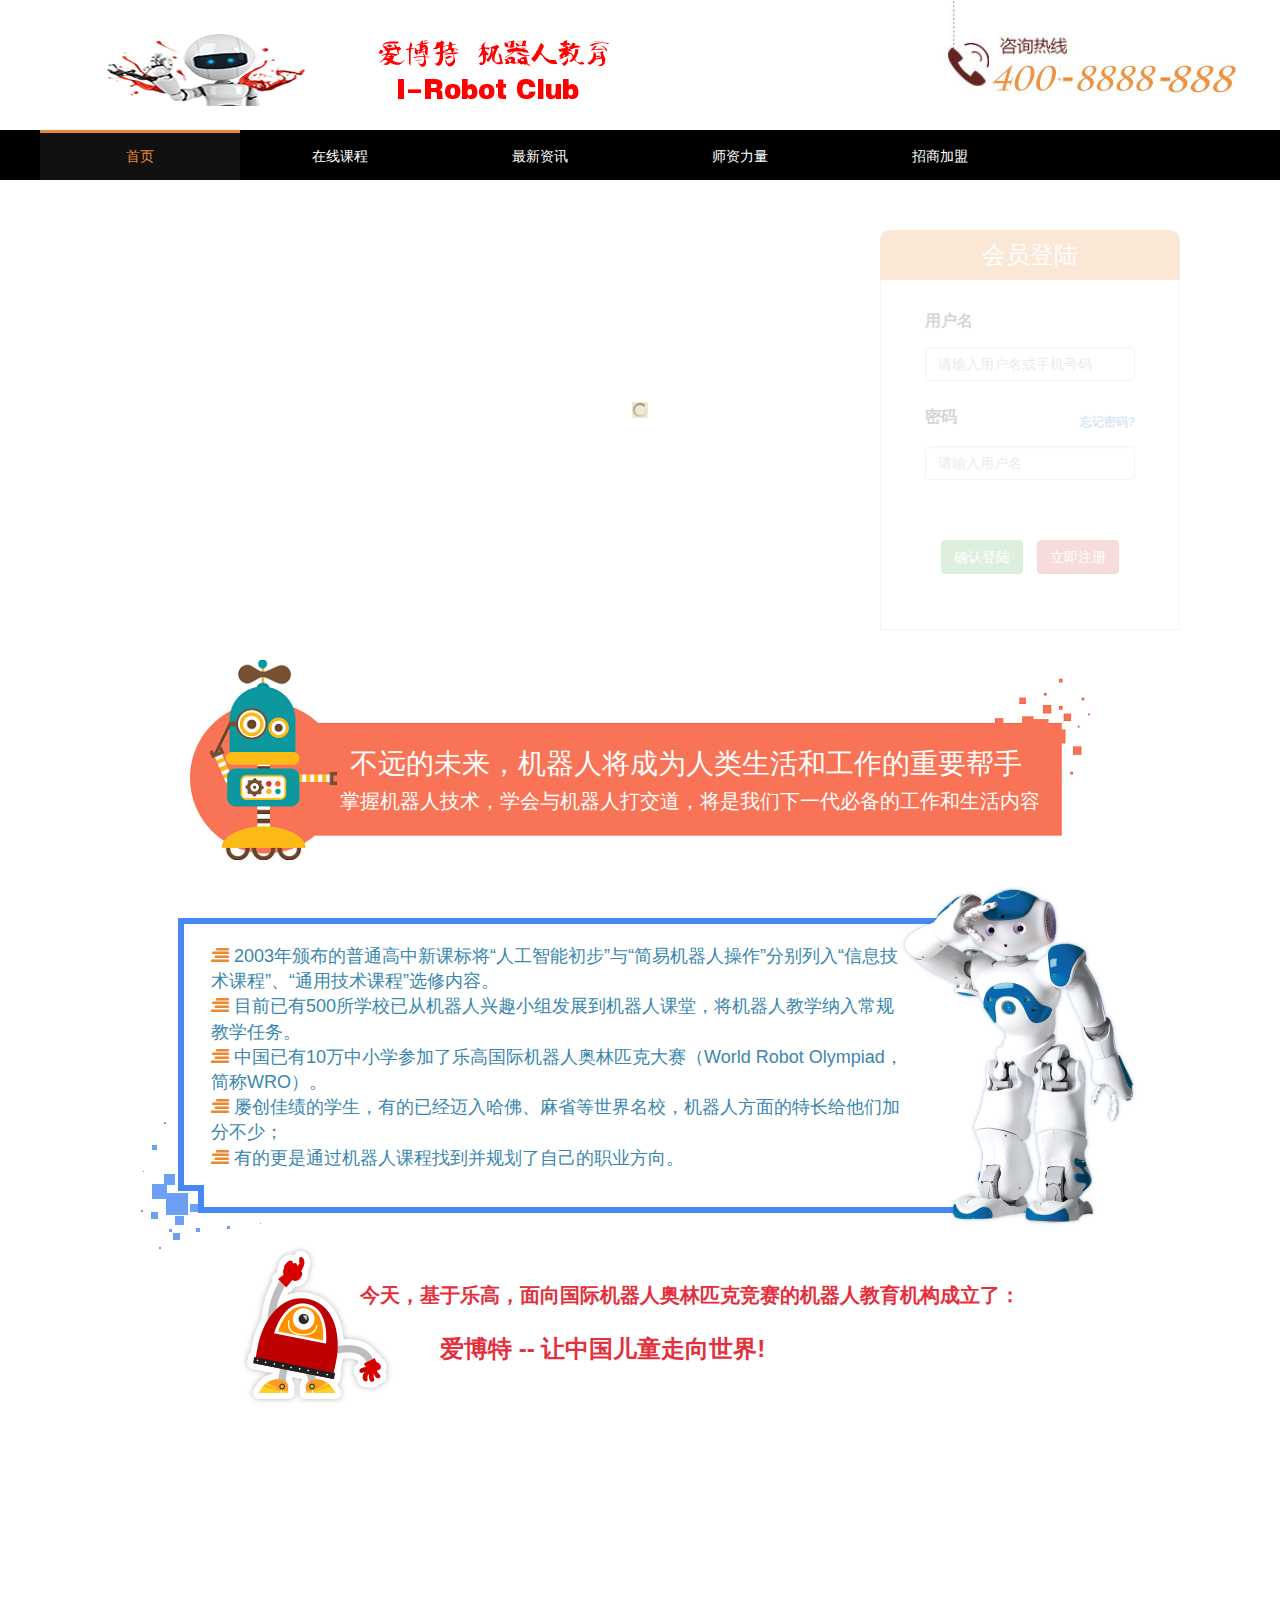
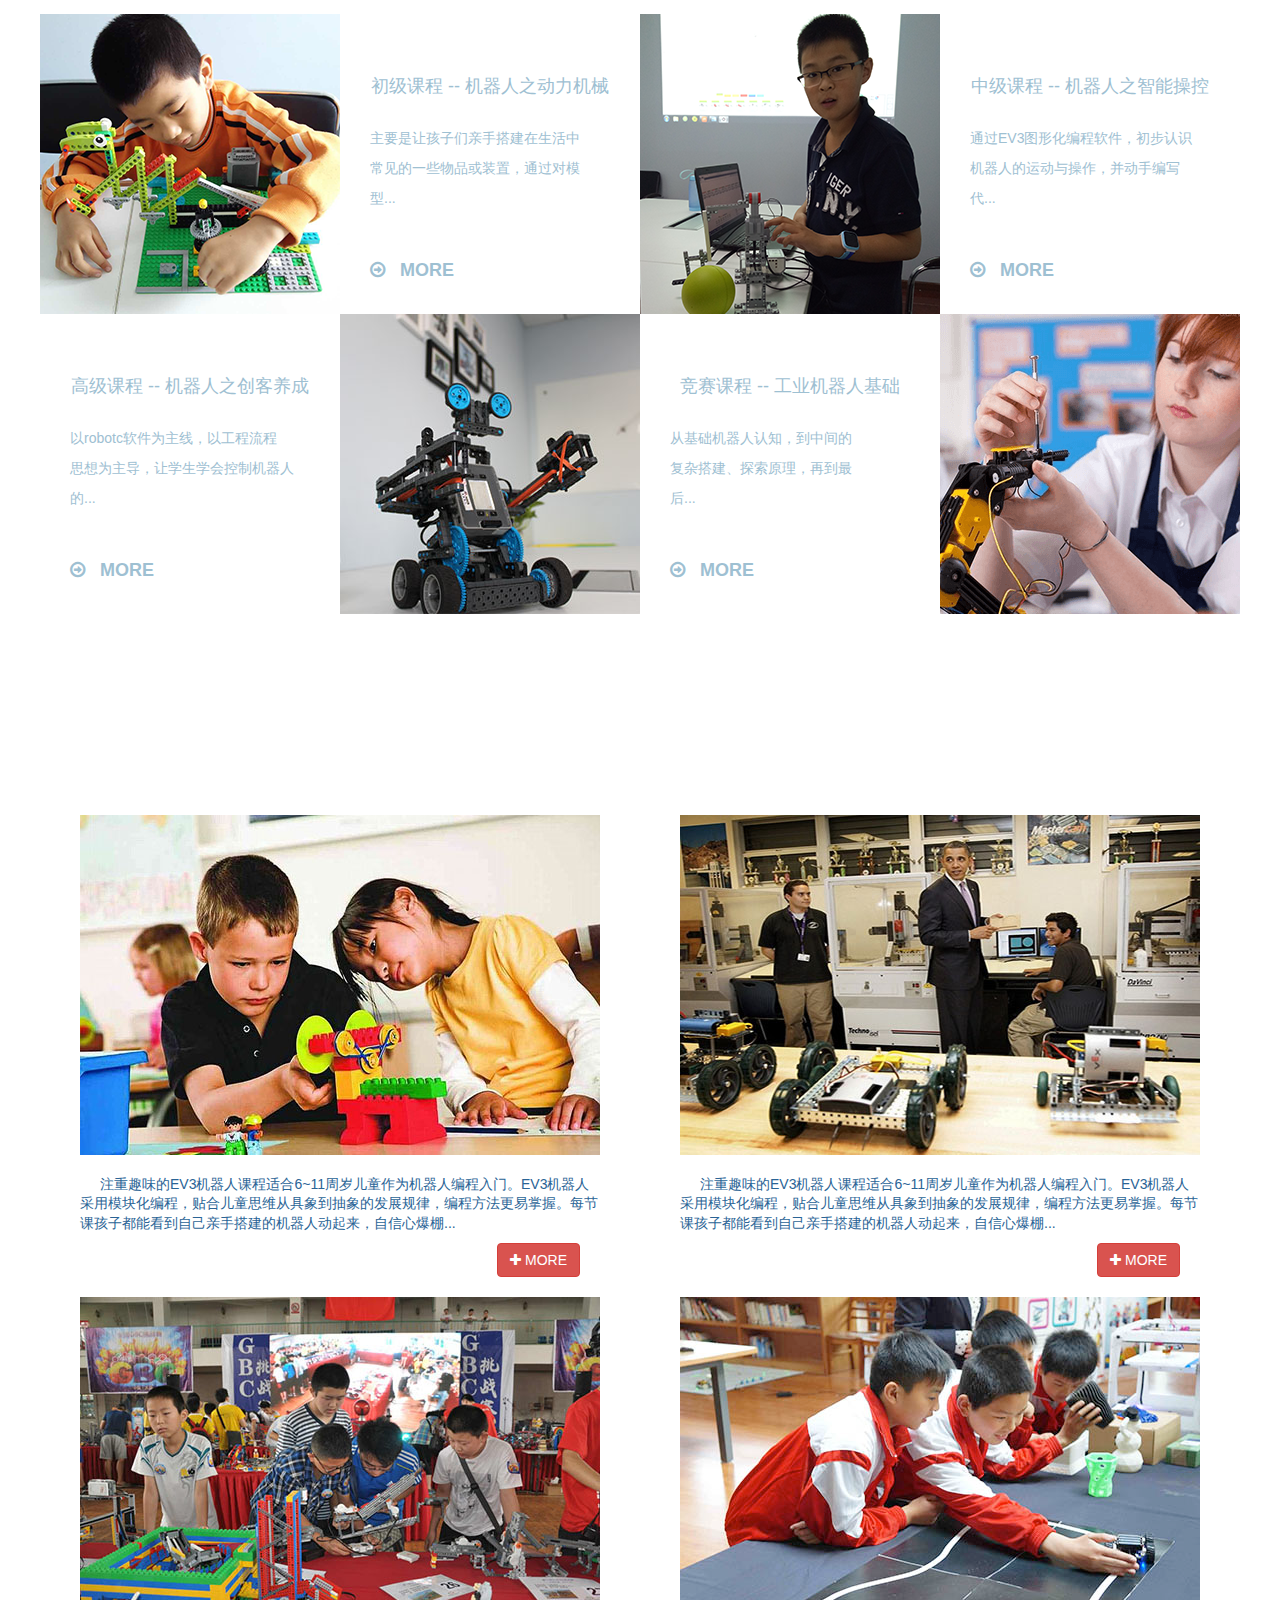
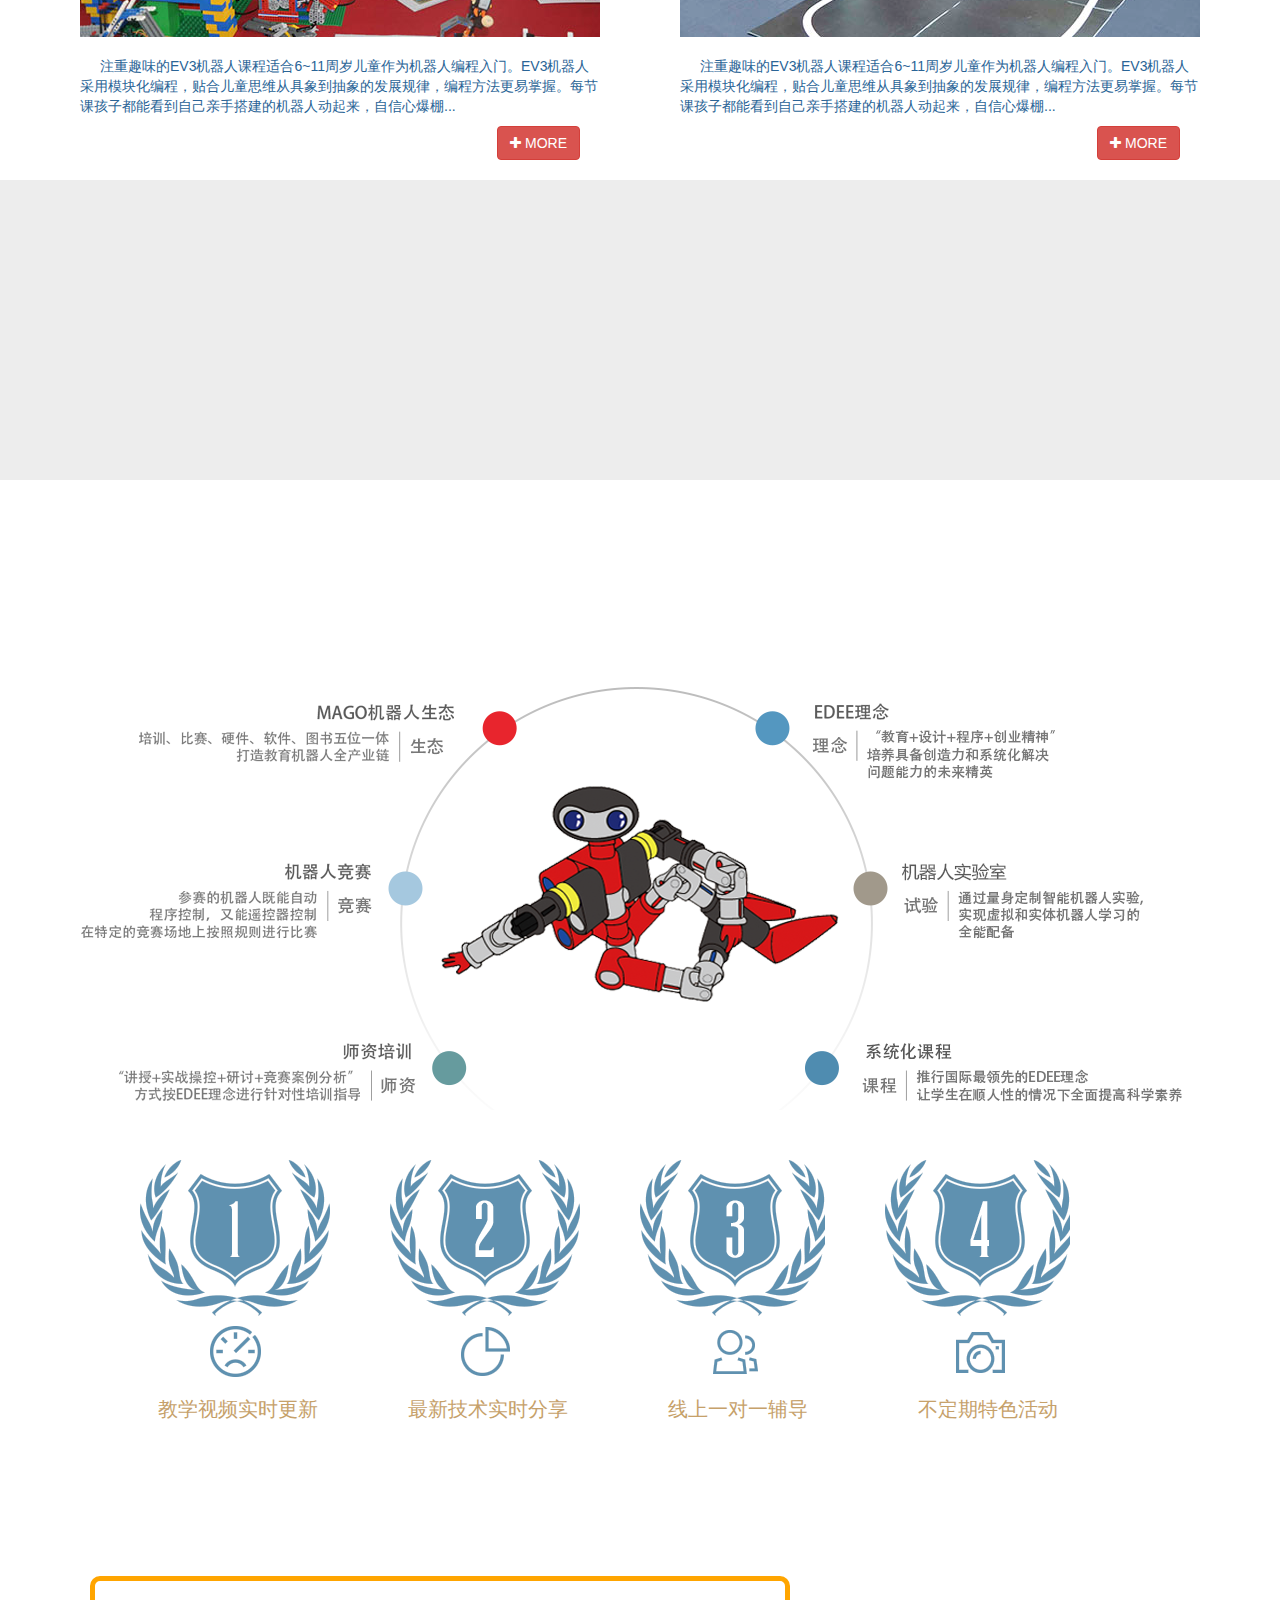
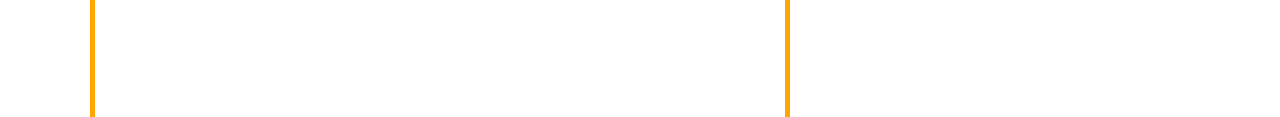
<file: robotv1.0/index.html>
<!DOCTYPE html>
<html lang="en">
<head>
    <meta charset="UTF-8">
    <meta http-equiv="X-UA-Compatible" content="IE=edge">
    <meta name="viewport" content="width=device-width, initial-scale=1.0, maximum-scale=1.0, user-scalable=0">
    <title>爱博特机器人教育</title>
    <link rel="stylesheet" href="css/plugs/bootstrap.min.css">
    <link rel="stylesheet" href="css/font-awesome.min.css">
    <link rel="stylesheet" href="css/plugs/animate.css">
    <link rel="stylesheet" href="css/plugs/nivo-slider.css">
    <link rel="stylesheet" href="css/common.css">
    <link rel="stylesheet" href="css/index.css">
    <script type="text/javascript" src="http://api.map.baidu.com/api?v=2.0&ak=kyodzeRsLWSyaO51lGHTeyNXyUE2UmrE"></script>
</head>
<body>
    <div class="header">
        <a href="#">
            <img src="images/logo.png" alt="logo">
            <img src="images/logo-font.png" alt="logo-font">
        </a>
        <img class="rt" src="images/phone-logo.jpg">
    </div>
    <div class="nav">
        <ul class="nav-ul">
            <li><a href="#" class="actived">首页</a></li>
            <li onmouseenter="navContentShow(this)" onmouseleave="navContentHide(this)">
                <a href="./pages/class.html" data-nav="1">在线课程</a>
                <div class="nav-show-content" style="left:-200px;">
                  <div class="nav-show-left">
                    <h3>在线课程</h3>
                    <ul class="nav-show-nav">
                        <li><a href="./pages/class.html">初级课程</a></li>
                        <li><a href="./pages/class.html">中级课程</a></li>
                        <li><a href="./pages/class.html">高级课程</a></li>
                        <li><a href="./pages/class.html">竞赛课程</a></li>
                        <li><a href="./pages/class.html">免费课程</a></li>
                    </ul>
                  </div>
                  <div class="nav-show-right">
                    <img src="images/nav-show-right-p1.jpg">
                  </div>
                </div>
            </li>
            <li onmouseenter="navContentShow(this)" onmouseleave="navContentHide(this)">
                <a href="#" data-nav="2" >最新资讯</a>
                <div class="nav-show-content" style="left:-400px;">
                  <div class="nav-show-left">
                      <h3>最新资讯</h3>
                      <ul class="nav-show-nav">
                          <li><a href="#">新闻资讯</a></li>
                          <li><a href="#">竞赛相关</a></li>
                          <li><a href="#">爱博特社区</a></li>
                      </ul>
                  </div>
                  <div class="nav-show-right">
                      <img src="images/nav-show-right-p2.jpg">
                  </div>
                </div>
            </li>
            <li onmouseenter="navContentShow(this)" onmouseleave="navContentHide(this)">
                <a href="#" data-nav="3" >师资力量</a>
                <div class="nav-show-content" style="left:-600px;">
                  <div class="nav-show-left">
                      <h3>师资力量</h3>
                      <ul class="nav-show-nav">
                          <li><a href="#">教师资历</a></li>
                          <li><a href="#">在线培训</a></li>
                          <li><a href="#">名师教学</a></li>
                      </ul>
                  </div>
                  <div class="nav-show-right">
                      <img src="images/nav-show-right-p3.jpg">
                  </div>
                </div>
            </li>
            <li onmouseenter="navContentShow(this)" onmouseleave="navContentHide(this)">
                <a href="#" data-nav="4">招商加盟</a>
                <div class="nav-show-content" style="left:-800px;">
                  <div class="nav-show-left">
                      <h3>招商加盟</h3>
                      <ul class="nav-show-nav">
                          <li><a href="#">加盟动态</a></li>
                          <li><a href="#">加盟问答</a></li>
                          <li><a href="#">加入我们</a></li>
                          <li><a href="#">学校合作</a></li>
                          <li><a href="#">服务支持</a></li>
                      </ul>
                  </div>
                  <div class="nav-show-right">
                      <img src="images/nav-show-right-p4.png">
                  </div>
                </div>
            </li>
        </ul>
    </div>
    <div class="banner">
      <div id="slider" class="nivoSlider">
        <a href="#"><img src="images/banner/banner-1-1.jpg" alt="" title="I-Robot 青少年机器人教育领航者"/></a>
        <a href="#"><img src="images/banner/banner-1-2.jpg" alt="" title="Hello World 秋季产品战略发布会"/></a>
        <a href="#"><img src="images/banner/banner-1-3.jpg" alt="" title="第十五届全国机器人大赛"/></a>
        <a href="#"><img src="images/banner/banner-1-4.jpg" alt="" title="新一代之智能恐龙震撼上市"/></a>
        <a href="#"><img src="images/banner/banner-1-5.jpg" alt="" title="人生第一课学习机器人给你最强大脑"/></a>
      </div>
      <div class="lend-container">
        <div class="lend-container-title">会员登陆</div>
        <div class="lend-container-body">
          <form action="form">
            <div class="form-group">
              <label for="user-name">用户名</label>
              <input type="email" class="form-control" id="user-name" placeholder="请输入用户名或手机号码">
            </div>
            <div class="form-group">
              <label for="user-pwd">密码<a href="#" class="pull-right font12">忘记密码?</a></label>
              <input type="password" class="form-control" id="user-pwd" placeholder="请输入用户名">
            </div>
            <div class="btn-center">
              <button class="btn btn-success mr10" id="sumbmitLend">确认登陆</button>
              <a class="btn btn-danger" href="#">立即注册</a>
            </div>
          </form>
        </div>
      </div>
    </div>
    <div class="content-container">
      <div class="container-part1">
        <div class="part1-top">
          <h3 class="wow rollIn">不远的未来，机器人将成为人类生活和工作的重要帮手</h3>
          <h4 class="wow rollIn">掌握机器人技术，学会与机器人打交道，将是我们下一代必备的工作和生活内容</h4>
        </div>
        <div class="part1-box before">
          <div class="part1-box-pcontent">
            <p class="part1-box-p1 wow pulse" data-wow-delay="0.2s">
              <i class="fa fa-align-right"></i>
              2003年颁布的普通高中新课标将“人工智能初步”与“简易机器人操作”分别列入“信息技术课程”、“通用技术课程”选修内容。
            </p>
            <p class="wow pulse" data-wow-delay="0.7s">
              <i class="fa fa-align-right"></i>
              目前已有500所学校已从机器人兴趣小组发展到机器人课堂，将机器人教学纳入常规教学任务。
            </p>
            <p class="wow pulse" data-wow-delay="1.2s">
              <i class="fa fa-align-right"></i>
              中国已有10万中小学参加了乐高国际机器人奥林匹克大赛（World Robot Olympiad，简称WRO）。
            </p>
            <p class="wow pulse" data-wow-delay="1.7s">
              <i class="fa fa-align-right"></i>
              屡创佳绩的学生，有的已经迈入哈佛、麻省等世界名校，机器人方面的特长给他们加分不少；
            </p>
            <p class="wow pulse" data-wow-delay="2.2s">
              <i class="fa fa-align-right"></i>
              有的更是通过机器人课程找到并规划了自己的职业方向。
            </p>
          </div>
        </div>
        <div class="part1-bottom">
          <h4 class="wow bounceInRight">今天，基于乐高，面向国际机器人奥林匹克竞赛的机器人教育机构成立了：</h4>
          <h3 class="wow bounceInLeft">爱博特 -- 让中国儿童走向世界!</h3>
        </div>
      </div>
      <div class="container-part2">
        <div class="part_title wow flipInX">
          <h3><span>I - Robot</span><span>特色课程体系</span></h3>
          <h4>因材施教，针对不同儿童定制的专属课程</h4>
          <h5>Scientific Course System,Teach students in accordance with their aptitude, tailored courses for different children</h5>
        </div>
        <div class="part2_container">
          <div class="item-img">
            <img src="images/course/index-cj.png" alt="">
            <div class="item-cover">
              <div><a href="#">初级课程</a></div>
              <p class="line"><b></b></p>
              <p class="center-line">
                <a href="#">初级课程 -- 机器人之动力机械</a>
              </p>
              <p class="line"><b></b></p>
            </div>
          </div>
          <div class="msg-content">
            <a href="#">初级课程 -- 机器人之动力机械</a>
            <div>
              <p>主要是让孩子们亲手搭建在生活中</p>
              <p>常见的一些物品或装置，通过对模</p>
              <p>型...</p>
            </div>
            <label>
              <a href="#"><i class="fa fa-arrow-circle-o-right"></i>MORE</a>
            </label>
          </div>
          <div class="item-img">
            <img src="images/course/index-zj.png" alt="">
            <div class="item-cover">
              <div><a href="#">中级课程</a></div>
              <p class="line"><b></b></p>
              <p class="center-line">
                <a href="#">中级课程 -- 机器人之智能控制</a>
              </p>
              <p class="line"><b></b></p>
            </div>
          </div>
          <div class="msg-content">
            <a href="#">中级课程 -- 机器人之智能操控</a>
            <div>
              <p>通过EV3图形化编程软件，初步认识</p>
              <p>机器人的运动与操作，并动手编写</p>
              <p>代...</p>
            </div>
            <label>
              <a href="#"><i class="fa fa-arrow-circle-o-right"></i>MORE</a>
            </label>
          </div>
          <div class="msg-content">
            <a href="#">高级课程 -- 机器人之创客养成</a>
            <div>
              <p>以robotc软件为主线，以工程流程</p>
              <p>思想为主导，让学生学会控制机器人</p>
              <p>的...</p>
            </div>
            <label>
              <a href="#"><i class="fa fa-arrow-circle-o-right"></i>MORE</a>
            </label>
          </div>
          <div class="item-img">
            <img src="images/course/index-gj.png" alt="">
            <div class="item-cover">
              <div><a href="#">高级课程</a></div>
              <p class="line"><b></b></p>
              <p class="center-line">
                <a href="#">高级课程 -- 机器人之创客养成</a>
              </p>
              <p class="line"><b></b></p>
            </div>
          </div>
          <div class="msg-content">
            <a href="#">竞赛课程 -- 工业机器人基础</a>
            <div>
              <p>从基础机器人认知，到中间的</p>
              <p>复杂搭建、探索原理，再到最</p>
              <p>后...</p>
            </div>
            <label>
              <a href="#"><i class="fa fa-arrow-circle-o-right"></i>MORE</a>
            </label>
          </div>
          <div class="item-img">
            <img src="images/course/index-js.png" alt="">
            <div class="item-cover">
              <div><a href="#">竞赛课程</a></div>
              <p class="line"><b></b></p>
              <p class="center-line">
                <a href="#">竞赛课程 -- 机器人之工业机器人基础</a>
              </p>
              <p class="line"><b></b></p>
            </div>
          </div>
        </div>
      </div>
      <div class="container-part3">
        <div class="part_title wow flipInX">
          <h3><span>I - Robot</span><span>新闻资讯</span></h3>
          <h4>爱博特新闻资讯，了解最新机器人教育动态</h4>
          <h5>Robot Eduaction Latest News,Learn about the latest trends in Robotics Education</h5>
        </div>
        <div class="part3_container">
          <div class="news-content">
            <div class="part3_img_content mb20">
              <img src="images/news/news1.jpg" alt="">
            </div>
            <div class="part3_mgs_content">
              <div>
                注重趣味的EV3机器人课程适合6~11周岁儿童作为机器人编程入门。EV3机器人采用模块化编程，贴合儿童思维从具象到抽象的发展规律，编程方法更易掌握。每节课孩子都能看到自己亲手搭建的机器人动起来，自信心爆棚...
              </div>
              <a href="#" class="btn btn-danger pull-right mt10 mr20"><i class="fa fa-plus"></i> MORE</a>
            </div>
          </div>
          <div class="news-content">
            <div class="part3_img_content mb20">
              <img src="images/news/news2.jpg" alt="">
            </div>
            <div class="part3_mgs_content">
              <div>
                注重趣味的EV3机器人课程适合6~11周岁儿童作为机器人编程入门。EV3机器人采用模块化编程，贴合儿童思维从具象到抽象的发展规律，编程方法更易掌握。每节课孩子都能看到自己亲手搭建的机器人动起来，自信心爆棚...
              </div>
              <a href="#" class="btn btn-danger pull-right mt10 mr20"><i class="fa fa-plus"></i> MORE</a>
            </div>
          </div>
          <div class="news-content">
            <div class="part3_img_content mb20">
              <img src="images/news/news3.jpg" alt="">
            </div>
            <div class="part3_mgs_content">
              <div>
                注重趣味的EV3机器人课程适合6~11周岁儿童作为机器人编程入门。EV3机器人采用模块化编程，贴合儿童思维从具象到抽象的发展规律，编程方法更易掌握。每节课孩子都能看到自己亲手搭建的机器人动起来，自信心爆棚...
              </div>
              <a href="#" class="btn btn-danger pull-right mt10 mr20"><i class="fa fa-plus"></i> MORE</a>
            </div>
          </div>
          <div class="news-content">
            <div class="part3_img_content mb20">
              <img src="images/news/news4.jpg" alt="">
            </div>
            <div class="part3_mgs_content">
              <div>
                注重趣味的EV3机器人课程适合6~11周岁儿童作为机器人编程入门。EV3机器人采用模块化编程，贴合儿童思维从具象到抽象的发展规律，编程方法更易掌握。每节课孩子都能看到自己亲手搭建的机器人动起来，自信心爆棚...
              </div>
              <a href="#" class="btn btn-danger pull-right mt10 mr20"><i class="fa fa-plus"></i> MORE</a>
            </div>
          </div>
        </div>
        <div class="part3_news">
          <div class="news_part_content">
            <div class="news_part wow bounceInDown">
              <h3><span>动态新闻</span><a href="#" class="link">更多新闻 >></a></h3>
              <div>
                <p><a href="#"><span>2017-2-22</span><b></b>乐高机器人--坚强你的意志</a></p>
                <p><a href="#"><span>2017-2-22</span><b></b>爱博特陪伴您的孩子健康成长</a></p>
                <p><a href="#"><span>2017-2-22</span><b></b>乐高机器人--坚强你的意志</a></p>
                <p><a href="#"><span>2017-2-22</span><b></b>乐高机器人--坚强你的意志</a></p>
                <p><a href="#"><span>2017-2-22</span><b></b>乐高机器人--坚强你的意志</a></p>
              </div>
            </div>
            <div class="news_part wow bounceInDown">
              <h3><span>行业新闻</span><a href="#" class="link">更多新闻 >></a></h3>
              <div>
                <p><a href="#"><span>2017-2-22</span><b></b>乐高机器人--坚强你的意志</a></p>
                <p><a href="#"><span>2017-2-22</span><b></b>爱博特陪伴您的孩子健康成长</a></p>
                <p><a href="#"><span>2017-2-22</span><b></b>乐高机器人--坚强你的意志</a></p>
                <p><a href="#"><span>2017-2-22</span><b></b>乐高机器人--坚强你的意志</a></p>
                <p><a href="#"><span>2017-2-22</span><b></b>乐高机器人--坚强你的意志</a></p>
              </div>
            </div>
            <div class="news_part wow bounceInDown">
              <h3><span>热点新闻</span><a href="#" class="link">更多新闻 >></a></h3>
              <div id="slider1">
                <ul id="slider1_imgs"></ul>
                <ul id="slider1_index"></ul>
              </div>
            </div>
          </div>
        </div>
      </div>
      <div class="container-part4">
        <div class="part_title wow flipInX">
          <h3><span>I - Robot</span><span>一个专门做机器人教育的网站</span></h3>
          <h4>我们用专业的技术，人性化的服务，线上一对一的辅导，线下面对面的授课，让孩子掌握机器人技术</h4>
          <h5>We use professional technology, human services, online tutoring, the line opposite the lecture,Teach students in accordance with their aptitude, </h5>
          <h5>Scientific Course System,tailored courses for different children,so that children master the robot technology</h5>
        </div>
        <div class="part4-content">
          <img src="images/aboutus.png" alt="">
        </div>
        <div class="foot_kb">
          <ul>
            <li>
              <b class="kb_1"></b>
              <span class="kbg_1"></span>
            </li>
            <li>
              <b class="kb_2"></b>
              <span class="kbg_2"></span>
            </li>
            <li>
              <b class="kb_3"></b>
              <span class="kbg_3"></span>
            </li>
            <li>
              <b class="kb_4"></b>
              <span class="kbg_4"></span>
            </li>
            </ul>
        </div>
        <ul class="foot_describe before">
          <li>
            教学视频实时更新
          </li>
          <li>
            最新技术实时分享
          </li>
          <li>
            线上一对一辅导
          </li>
          <li>
            不定期特色活动
          </li>
        </ul>
      </div>
      <div class="container-part5 ">
        <div class="part_title wow flipInX">
          <h3><span>I - Robot</span><span>联系我们 Content Us</span></h3>
        </div>
        <div class="map" id="allmap"></div>
        <div class="map-msg wow fadeInLeft">
          <div class="map-msg-group">
            <p><i class="fa fa-location-arrow"></i>地址</p>
            <p>湖南省邵阳市邵阳学院七里坪校区</p>
          </div>
          <div class="map-msg-group">
            <p><i class="fa fa-envelope-o"></i>邮箱</p>
            <p>18397642848@163.com</p>
          </div>
          <div class="map-msg-group">
            <p><i class="fa fa-phone"></i>联系方式</p>
            <p>010-8888888</p>
          </div>
        </div>
      </div>
    </div>
    <div class="footer">
      <div class="footer-part1">
        <div class="footer-part1-left pull-left">
          <div class="footer-right-img pull-right">
            <img src="images/mmqrcode.png" alt="">
          </div>
          <div class="footer-right pull-right">
            <p> 爱博特  官方微信</p>
            <p> 爱博特 微信号：iRobot</p>
            <p>THE OFFOCAL MICRO MESSARG</p>
          </div>
        </div>
        <div class="footer-part1-left pull-left">
          <div class="footer-right-img pull-left">
            <img src="images/mmqrcode.png" alt="">
          </div>
          <div class="footer-right pull-left" style="text-align:left;margin-left:20px;">
            <p> 爱博特  官方qq</p>
            <p> 爱博特 qq号：290435750</p>
            <p>THE OFFOCAL QQ </p>
          </div>

        </div>
      </div>
      <div class="footer-part2">
        <p>
          <a href="#">爱博特机器人</a>
          <a href="#">爱博特机器人教育</a>
          <a href="#">爱博特校园机器人</a>
          &nbsp;&nbsp;
          <span>Copyright © 2011 HDPHOTO.CN All rights reserved.Tel:+86 028 85224663</span>
        </p>
      </div>
    </div>
    <script src="js/plugs/jquery-1.11.3.js"></script>
    <script src="js/plugs/bootstrap.js"></script>
    <script src="js/plugs/html5shiv.min.js"></script>
    <script src="js/plugs/wow.js"></script>
    <script src="js/plugs/jquery.nivo.slider.js"></script>
    <script src="js/slider-my.js"></script>
    <script src="js/index.js"></script>
    <script>
      if (!(/msie [6|7|8|9]/i.test(navigator.userAgent))){
        new WOW().init();
      };
			window.onresize = function(){
				var $imgWidth = $('.banner').width();
				var $imgHeight=($imgWidth*688/1920).toFixed(0);
				var $imgWidth = $('.banner').width();
				var $imgHeight=($imgWidth*688/1920).toFixed(0);
				$('#slider a img').css({'width':$imgWidth+'px','height':$imgHeight+'px'});
				$('#slider').css({'width':$imgWidth+'px','height':$imgHeight+'px'});
			}
      $("#slider1").wyjd_banner([
        {"i":0,"img":"images/banner/banner_01.jpg"},
        {"i":1,"img":"images/banner/banner_02.jpg"},
        {"i":2,"img":"images/banner/banner_03.jpg"},
        {"i":3,"img":"images/banner/banner_04.jpg"},
        {"i":4,"img":"images/banner/banner_05.gif"},
      ])

      //百度地图部分
      var map = new BMap.Map("allmap");    // 创建Map实例
      map.centerAndZoom(new BMap.Point(111.4463730000,27.2001230000), 17);  // 初始化地图,设置中心点坐标和地图级别
      map.addControl(new BMap.MapTypeControl());   //添加地图类型控件
      map.setCurrentCity("邵阳市");          // 设置地图显示的城市 此项是必须设置的
      map.enableScrollWheelZoom(true);
      var point = new BMap.Point(111.4463730000,27.2001230000);
      map.centerAndZoom(point, 17);
      var marker = new BMap.Marker(point);  // 创建标注
      map.addOverlay(marker);              // 将标注添加到地图中
      var label = new BMap.Label("爱博特教育中心总部",{offset:new BMap.Size(20,-10)});
      marker.setLabel(label);
      //百度地图部分

      $(function(){
        $('#slider').nivoSlider(
          {
            effect:'fade,slideInLeft,slideInRight',
            animSpeed: 800, // Slide transition speed
            pauseTime: 5000, // How long each slide will show
            startSlide: 0, // Set starting Slide (0 index)
            directionNav: true, // Next & Prev navigation
            directionNavHide: true,
          }
        );
				var $imgWidth = $('.banner').width();
				var $imgHeight=($imgWidth*688/1920).toFixed(0);
				$('#slider a img').css({'width':$imgWidth+'px','height':$imgHeight+'px'});
				$('#slider').css({'width':$imgWidth+'px','height':$imgHeight+'px'});
      })
    </script>
</body>
</html>
</file>
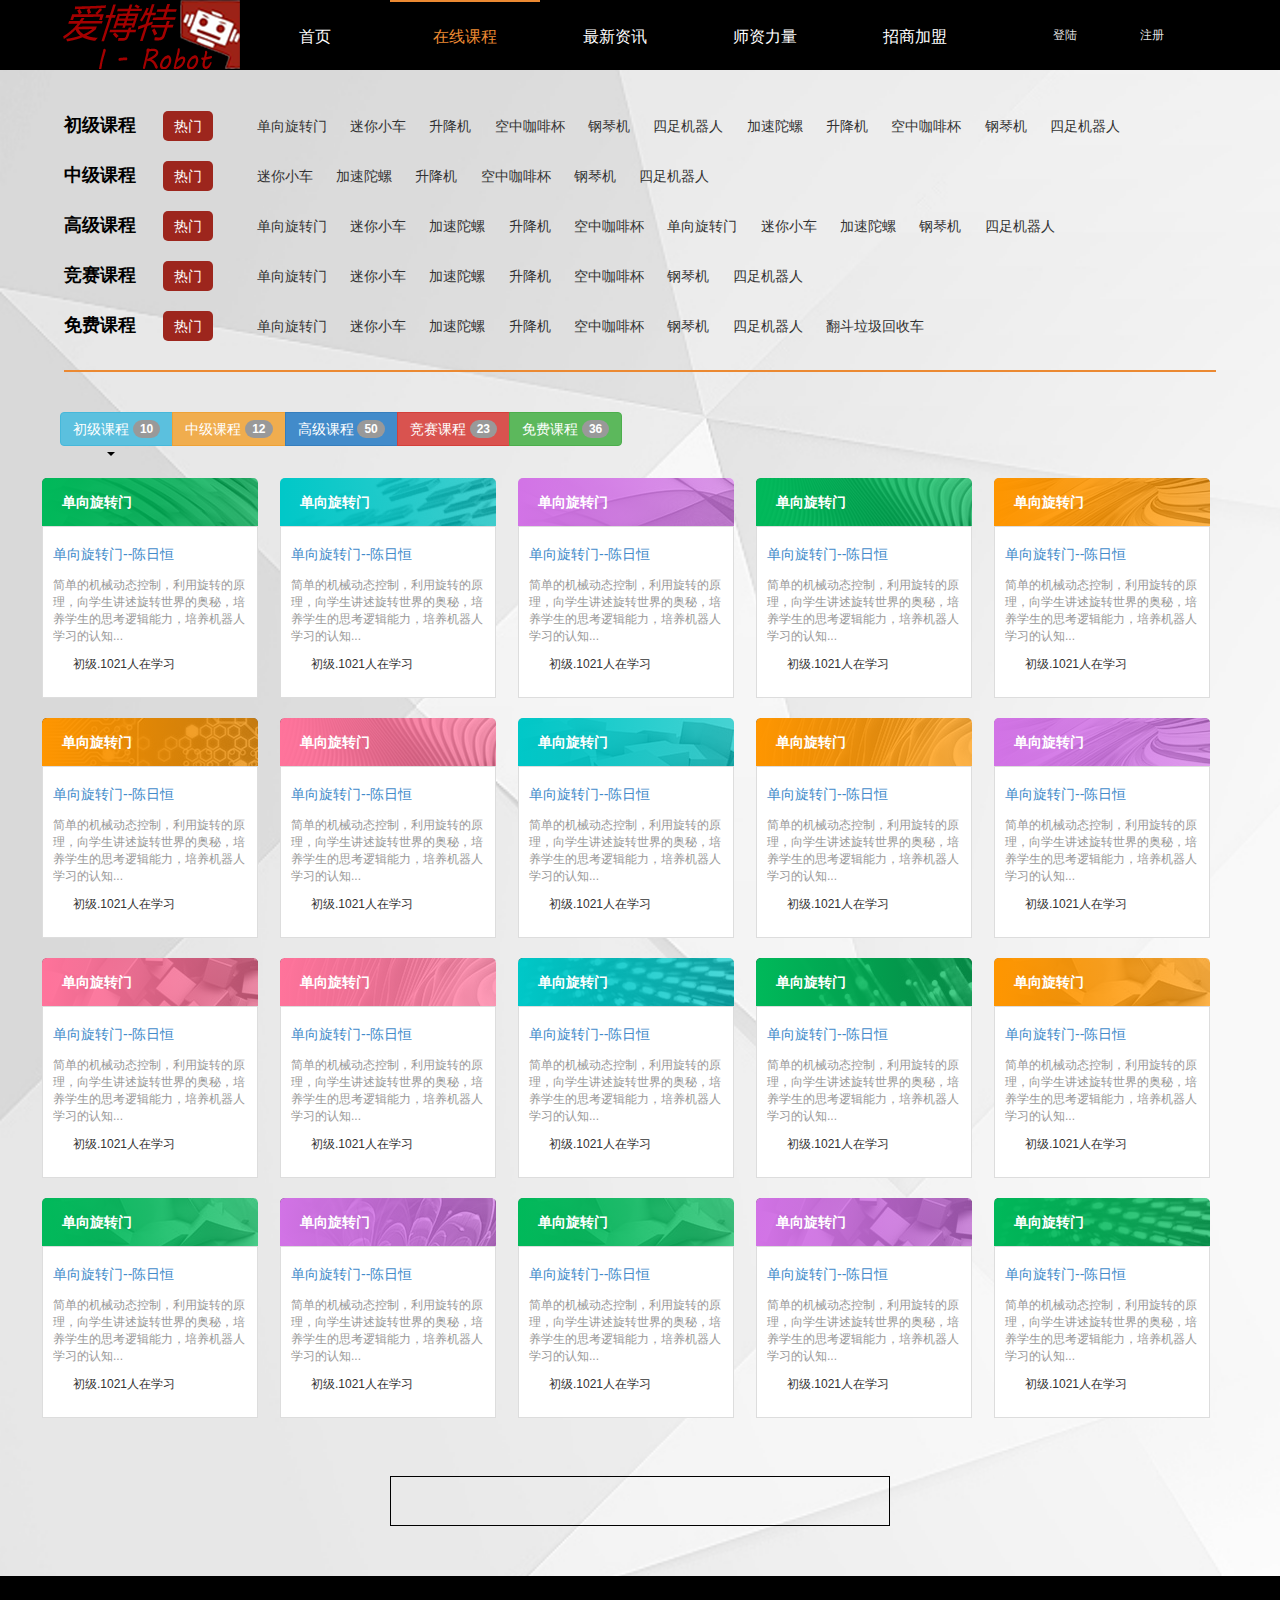
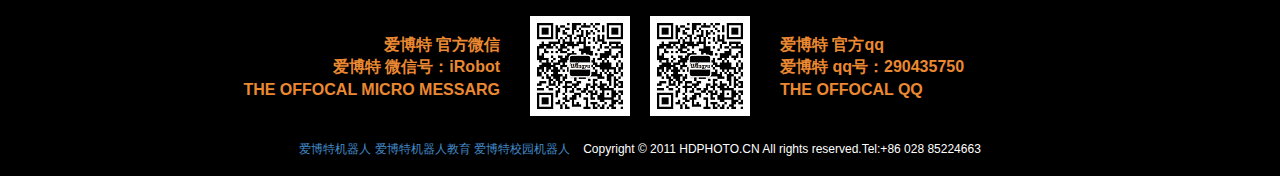
<file: robotv1.0/pages/class.html>
<!DOCTYPE html>
<html lang="en">
<head>
  <meta charset="UTF-8">
  <meta http-equiv="X-UA-Compatible" content="IE=edge">
  <meta name="viewport" content="width=device-width, initial-scale=1.0, maximum-scale=1.0, user-scalable=0">
  <title>课程页</title>
  <link rel="stylesheet" href="../css/plugs/bootstrap.min.css">
  <link rel="stylesheet" href="../css/font-awesome.min.css">
  <link rel="stylesheet" href="../css/class.css">
</head>
<body>
  <div class="nav">
    <div class="nav-contianer">
      <a href="../index.html" class="a-logo">
        <img src="../images/logo-nav.png" alt="">
      </a>
      <ul class="nav-ul">
        <li><a href="../index.html">首页</a></li>
        <li><a href="#" class="active">在线课程</a></li>
        <li><a href="#">最新资讯</a></li>
        <li><a href="#">师资力量</a></li>
        <li><a href="#">招商加盟</a></li>
      </ul>
      <div class="pull-left lend-div">
        <a href="#">登陆</a>
        <a href="#">注册</a>
      </div>
    </div>
  </div>
  <div class="banner">
    <div class="class-banner">
      <div class="class-banner-group">
        <span class="class-title">初级课程</span>
        <span class="class-red">
          <a href="#">热门</a>
        </span>
        <span class="class-content">
          <a href="#">单向旋转门</a>
          <a href="#">迷你小车</a>
          <a href="#">升降机</a>
          <a href="#">空中咖啡杯</a>
          <a href="#">钢琴机</a>
          <a href="#">四足机器人</a>
          <a href="#">加速陀螺</a>
          <a href="#">升降机</a>
          <a href="#">空中咖啡杯</a>
          <a href="#">钢琴机</a>
          <a href="#">四足机器人</a>
        </span>
      </div>
      <div class="class-banner-group">
        <span class="class-title">中级课程</span>
        <span class="class-red">
          <a href="#">热门</a>
        </span>
        <span class="class-content">
          <a href="#">迷你小车</a>
          <a href="#">加速陀螺</a>
          <a href="#">升降机</a>
          <a href="#">空中咖啡杯</a>
          <a href="#">钢琴机</a>
          <a href="#">四足机器人</a>
        </span>
      </div>
      <div class="class-banner-group">
        <span class="class-title">高级课程</span>
        <span class="class-red">
          <a href="#">热门</a>
        </span>
        <span class="class-content">
          <a href="#">单向旋转门</a>
          <a href="#">迷你小车</a>
          <a href="#">加速陀螺</a>
          <a href="#">升降机</a>
          <a href="#">空中咖啡杯</a>
          <a href="#">单向旋转门</a>
          <a href="#">迷你小车</a>
          <a href="#">加速陀螺</a>
          <a href="#">钢琴机</a>
          <a href="#">四足机器人</a>
        </span>
      </div>
      <div class="class-banner-group">
        <span class="class-title">竞赛课程</span>
        <span class="class-red">
          <a href="#">热门</a>
        </span>
        <span class="class-content">
          <a href="#">单向旋转门</a>
          <a href="#">迷你小车</a>
          <a href="#">加速陀螺</a>
          <a href="#">升降机</a>
          <a href="#">空中咖啡杯</a>
          <a href="#">钢琴机</a>
          <a href="#">四足机器人</a>
        </span>
      </div>
      <div class="class-banner-group">
        <span class="class-title">免费课程</span>
        <span class="class-red">
          <a href="#">热门</a>
        </span>
        <span class="class-content">
          <a href="#">单向旋转门</a>
          <a href="#">迷你小车</a>
          <a href="#">加速陀螺</a>
          <a href="#">升降机</a>
          <a href="#">空中咖啡杯</a>
          <a href="#">钢琴机</a>
          <a href="#">四足机器人</a>
          <a href="#">翻斗垃圾回收车</a>
        </span>
      </div>
    </div>
  </div>
  <div class="line"></div>
  <div class="class-container">
    <div class="container-title">
      <div class="btn-group" role="group" aria-label="...">
        <button type="button" class="btn btn-info" id="cj-btn">初级课程 <span class="badge">10</span></button>
        <button type="button" class="btn btn-warning" id="zj-btn">中级课程 <span class="badge">12</span></button>
        <button type="button" class="btn btn-primary" id="gj-btn">高级课程 <span class="badge">50</span></button>
        <button type="button" class="btn btn-danger" id="js-btn">竞赛课程 <span class="badge">23</span></button>
        <button type="button" class="btn btn-success" id="mf-btn">免费课程 <span class="badge">36</span></button>
      </div>
      <span class="caret"></span>
    </div>
    <div class="container-body">
      <!--<div class="class-group">-->
        <!--<div class="class-detail-title">-->
          <!--<img src="../images/class-title-bg/cover009_s.jpg" class="bg-cover" alt="">-->
          <!--<span>-->
            <!--<a href="#">单向旋转门</a>-->
          <!--</span>-->
        <!--</div>-->
        <!--<div class="class-detail">-->
          <!--<h5><a href="#">单向旋转门&#45;&#45;陈日恒</a></h5>-->
          <!--<div class="class-detail-ds">-->
            <!--简单的机械动态控制，利用旋转的原理，向学生讲述旋转世界的奥秘，培养学生的思考逻辑能力，培养机器人学习的认知...-->
          <!--</div>-->
          <!--<span class="class-detail-tj">初级.10223人在学习</span>-->
        <!--</div>-->
      <!--</div>-->
    </div>
    <div class="class-pagenation">

    </div>
  </div>
  <div class="footer">
    <div class="footer-part1">
      <div class="footer-part1-left pull-left">
        <div class="footer-right-img pull-right">
          <img src="../images/mmqrcode.png" alt="">
        </div>
        <div class="footer-right pull-right">
          <p> 爱博特  官方微信</p>
          <p> 爱博特 微信号：iRobot</p>
          <p>THE OFFOCAL MICRO MESSARG</p>
        </div>
      </div>
      <div class="footer-part1-left pull-left">
        <div class="footer-right-img pull-left">
          <img src="../images/mmqrcode.png" alt="">
        </div>
        <div class="footer-right pull-left" style="text-align:left;margin-left:20px;">
          <p> 爱博特  官方qq</p>
          <p> 爱博特 qq号：290435750</p>
          <p>THE OFFOCAL QQ </p>
        </div>

      </div>
    </div>
    <div class="footer-part2">
      <p>
        <a href="#">爱博特机器人</a>
        <a href="#">爱博特机器人教育</a>
        <a href="#">爱博特校园机器人</a>
        &nbsp;&nbsp;
        <span>Copyright © 2011 HDPHOTO.CN All rights reserved.Tel:+86 028 85224663</span>
      </p>
    </div>
  </div>
  <script src="../js/plugs/jquery-1.11.3.js"></script>
  <script src="../js/class.js"></script>
</body>
</html>
</file>
<file: robotv1.0/css/common.css>
html {
  font-size: 100px;
}
body {
  line-height: 1.4;
  color: #333;
  font-family: arial;
  font-size: 12px;
  font-size: .12rem;
  background: white;
}
* {
  box-sizing: border-box;
}
input,
textarea,
select {
  font-size: 12px;
  font-size: 100%;
  font-family: arial;
  font-family: inherit;
}
body,
div,
ul,
li,
h1,
h2,
h3,
h4,
h5,
h6,
p,
dl,
dt,
dd,
ol,
form,
textarea,
th,
td,
select {
  margin: 0;
  padding: 0;
}
body,
h1,
h2,
h3,
h4,
h5,
h6,
p,
ul,
ol,
form {
  margin: 0;
}
h4,
h5,
h6 {
  font-size: .1em;
}
ul,
ol {
  padding-left: 0;
  list-style-type: none;
}
/*image with no-border*/
a img {
  border: 0;
}
img {
  border: 0;
}
textarea {
  resize: none;
  overflow: auto;
}
.clearfix {
  zoom: 1;
}
a {
  text-decoration: none;
}
a:hover {
  text-decoration: none;
}
a:visited {
  text-decoration: none;
}
a:hover {
  text-decoration: none;
}
a:link {
  text-decoration: none;
}
.clearfix:after {
  content: ".";
  width: 0;
  height: 0;
  visibility: hidden;
  display: block;
  clear: both;
}
.before {
  content: "";
  display: block;
}
.after {
  content: "";
  display: block;
}
.lf {
  float: left;
}
.rt {
  float: right;
}
.tl {
  text-align: left;
}
.tc {
  text-align: center;
}
.tr {
  text-algin: right;
}
/*overflow: hidden和white-space: nowrap都是必须的否则不会显示省略号；-o-text-overflow: ellipsis针对Opera；而宽度的设定主要是针对IE6；
*/
.ellipse {
  overflow: hidden;
  text-overflow: ellipsis;
  -o-text-overflow: ellipsis;
  white-space: nowrap;
  width: 100%;
}
html,
body {
  min-width: 1200px;
  width: 100%;
  margin: 0 auto;
}
/*相关尺寸*/
.mr5 {
  margin-right: 0.05rem;
}
.ml5 {
  margin-left: 0.05rem;
}
.mt5 {
  margin-top: 0.05rem;
}
.mb5 {
  margin-bottom: 0.05rem;
}
.mr10 {
  margin-right: 0.1rem;
}
.ml10 {
  margin-left: 0.1rem;
}
.mt10 {
  margin-top: 0.1rem;
}
.mb10 {
  margin-bottom: 0.1rem;
}
.mr20 {
  margin-right: 0.2rem;
}
.ml20 {
  margin-left: 0.2rem;
}
.mt20 {
  margin-top: 0.2rem;
}
.mb20 {
  margin-bottom: 0.2rem;
}
.mr30 {
  margin-right: 0.3rem;
}
.ml30 {
  margin-left: 0.3rem;
}
.mt30 {
  margin-top: 0.3rem;
}
.mb30 {
  margin-bottom: 0.3rem;
}
.font12 {
  font-size: 0.12rem;
}
.font14 {
  font-size: 0.14rem;
}
.font15 {
  font-size: 0.15rem;
}
.font16 {
  font-size: 0.16rem;
}
.block {
  display: block;
}
.inline {
  display: inline-block;
}
.center {
  text-align: center;
}
.left {
  text-align: left;
}
.right {
  text-align: right;
}
.baseline {
  vertical-align: baseline;
}
.middle {
  vertical-align: middle;
}
.top {
  vertical-align: top;
}
.bottom {
  vertical-align: bottom;
}
</file>
<file: robotv1.0/css/index.css>
html {
  font-size: 100px;
}
body {
  line-height: 1.4;
  color: #333;
  font-family: arial;
  font-size: 12px;
  font-size: .12rem;
  background: white;
}
* {
  box-sizing: border-box;
}
input,
textarea,
select {
  font-size: 12px;
  font-size: 100%;
  font-family: arial;
  font-family: inherit;
}
body,
div,
ul,
li,
h1,
h2,
h3,
h4,
h5,
h6,
p,
dl,
dt,
dd,
ol,
form,
textarea,
th,
td,
select {
  margin: 0;
  padding: 0;
}
body,
h1,
h2,
h3,
h4,
h5,
h6,
p,
ul,
ol,
form {
  margin: 0;
}
h4,
h5,
h6 {
  font-size: .1em;
}
ul,
ol {
  padding-left: 0;
  list-style-type: none;
}
/*image with no-border*/
a img {
  border: 0;
}
img {
  border: 0;
}
textarea {
  resize: none;
  overflow: auto;
}
.clearfix {
  zoom: 1;
}
a {
  text-decoration: none;
}
a:hover {
  text-decoration: none;
}
a:visited {
  text-decoration: none;
}
a:hover {
  text-decoration: none;
}
a:link {
  text-decoration: none;
}
.clearfix:after {
  content: ".";
  width: 0;
  height: 0;
  visibility: hidden;
  display: block;
  clear: both;
}
.before {
  content: "";
  display: block;
}
.after {
  content: "";
  display: block;
}
.lf {
  float: left;
}
.rt {
  float: right;
}
.tl {
  text-align: left;
}
.tc {
  text-align: center;
}
.tr {
  text-algin: right;
}
/*overflow: hidden和white-space: nowrap都是必须的否则不会显示省略号；-o-text-overflow: ellipsis针对Opera；而宽度的设定主要是针对IE6；
*/
.ellipse {
  overflow: hidden;
  text-overflow: ellipsis;
  -o-text-overflow: ellipsis;
  white-space: nowrap;
  width: 100%;
}
html,
body {
  min-width: 1200px;
  width: 100%;
  margin: 0 auto;
}
/*相关尺寸*/
.mr5 {
  margin-right: 0.05rem;
}
.ml5 {
  margin-left: 0.05rem;
}
.mt5 {
  margin-top: 0.05rem;
}
.mb5 {
  margin-bottom: 0.05rem;
}
.mr10 {
  margin-right: 0.1rem;
}
.ml10 {
  margin-left: 0.1rem;
}
.mt10 {
  margin-top: 0.1rem;
}
.mb10 {
  margin-bottom: 0.1rem;
}
.mr20 {
  margin-right: 0.2rem;
}
.ml20 {
  margin-left: 0.2rem;
}
.mt20 {
  margin-top: 0.2rem;
}
.mb20 {
  margin-bottom: 0.2rem;
}
.mr30 {
  margin-right: 0.3rem;
}
.ml30 {
  margin-left: 0.3rem;
}
.mt30 {
  margin-top: 0.3rem;
}
.mb30 {
  margin-bottom: 0.3rem;
}
.font12 {
  font-size: 0.12rem;
}
.font14 {
  font-size: 0.14rem;
}
.font15 {
  font-size: 0.15rem;
}
.font16 {
  font-size: 0.16rem;
}
.block {
  display: block;
}
.inline {
  display: inline-block;
}
.center {
  text-align: center;
}
.left {
  text-align: left;
}
.right {
  text-align: right;
}
.baseline {
  vertical-align: baseline;
}
.middle {
  vertical-align: middle;
}
.top {
  vertical-align: top;
}
.bottom {
  vertical-align: bottom;
}
.container {
  width: 100%;
}
.header {
  width: 100%;
  min-width: 1200px;
  height: 130px;
}
.header > a {
  width: 69%;
  display: inline-block;
}
.header > a img:first-child {
  margin: .2rem 5% 0 12%;
}
.header > a img:last-child {
  margin-top: .1rem;
}
.header > img {
  margin-right: .4rem;
}
.nav {
  width: 100%;
  height: 50px;
  background: #000;
  position: relative;
}
.nav .nav-ul {
  width: 1200px;
  margin: 0 auto;
  height: 50px;
}
.nav .nav-ul > li {
  width: 200px;
  float: left;
  height: 50px;
  position: relative;
}
.nav .nav-ul > li a {
  color: #fff;
  display: inline-block;
  font-size: 14px;
  height: 50px;
  line-height: 47px;
  width: 100%;
  text-align: center;
  border-top: 3px solid transparent;
  -webkit-transition: all linear 0.4s linear;
  -moz-transition: all linear 0.4s linear;
  -o-transition: all linear 0.4s linear;
  -ms-transition: all linear 0.4s linear;
  transition: all linear 0.4s linear;
}
.nav .nav-ul > li > a:hover {
  background: #111;
  color: #eb8932;
  border-top-color: #eb8932;
}
.nav .nav-ul > li a.actived {
  background: #111;
  color: #eb8932;
  border-top-color: #eb8932;
}
.nav .nav-show-content {
  position: absolute;
  top: 50px;
  width: 1200px;
  height: 150px;
  background: #fff;
  z-index: 9999;
  border: 2px solid #eb8932;
  border-top: none;
  display: none;
}
.nav .nav-show-content .nav-show-left {
  width: 60%;
  display: inline-block;
  height: 100px;
  margin-top: 30px;
  margin-left: 8%;
  vertical-align: middle;
}
.nav .nav-show-content .nav-show-left h3 {
  font-size: 18px;
  font-weight: 600;
  display: block;
}
.nav .nav-show-content .nav-show-left ul.nav-show-nav {
  height: 40px;
  margin-top: 20px;
}
.nav .nav-show-content .nav-show-left ul.nav-show-nav li {
  float: left;
  width: 120px;
  height: 40px;
  margin-right: 20px;
  line-height: 40px;
}
.nav .nav-show-content .nav-show-left ul.nav-show-nav li a {
  border: 1px solid #eb8932;
  display: block;
  width: 120px;
  height: 40px;
  line-height: 40px;
  text-align: center;
  color: #eb8932;
  font-size: 0.14rem;
}
.nav .nav-show-content .nav-show-left ul.nav-show-nav li a:hover {
  background: #eb8932;
  color: #fff;
}
.nav .nav-show-content .nav-show-right {
  display: inline-block;
  width: 250px;
  height: 120px;
  margin-left: 30px;
  position: relative;
  top: 10px;
}
.nav .nav-show-content .nav-show-right img {
  width: 100%;
  height: 100%;
}
.banner {
  width: 100%;
  position: relative;
}
.banner #slider {
  width: 100%;
  background: url(../images/loading.gif) no-repeat 50% 50%;
}
.banner #slider img {
  position: absolute;
  top: 0px;
  left: 0px;
  display: none;
}
.banner .nivo-controlNav {
  position: absolute;
  left: 45%;
  bottom: 3px;
}
.banner .nivo-controlNav a {
  display: block;
  width: 22px;
  height: 22px;
  background: url(../images/bullets.png) no-repeat;
  text-indent: -9999px;
  border: 0;
  margin-right: 3px;
  float: left;
}
.banner .nivo-controlNav a.active {
  background-position: 0 -22px;
}
.banner .nivo-directionNav a {
  display: block;
  width: 30px;
  height: 30px;
  background: url(../images/arrows.png) no-repeat;
  text-indent: -9999px;
  border: 0;
}
.banner a.nivo-nextNav {
  background-position: -30px 0;
  right: 15px;
}
.banner a.nivo-prevNav {
  left: 15px;
}
.banner .nivo-caption {
  text-shadow: none;
  font-family: Helvetica, Arial, sans-serif;
}
.banner .nivo-caption a {
  color: #efe9d1;
  text-decoration: underline;
}
.lend-container {
  position: absolute;
  right: 100px;
  top: 50px;
  width: 300px;
  height: 400px;
  z-index: 500;
  background: #fff;
  opacity: 0.2;
  -webkit-border-radius: 10px 10px 0px 0px;
  -moz-border-radius: 10px 10px 0px 0px;
  border-radius: 10px 10px 0px 0px;
}
.lend-container:hover {
  opacity: 1;
}
.lend-container .lend-container-title {
  height: 50px;
  line-height: 50px;
  text-align: center;
  color: #fff;
  font-size: 24px;
  width: 100%;
  background: #EB8932;
  -webkit-border-radius: 10px 10px 0px 0px;
  -moz-border-radius: 10px 10px 0px 0px;
  border-radius: 10px 10px 0px 0px;
}
.lend-container .lend-container-body {
  border: 1px solid #CCCCCC;
  border-top: none;
  height: 350px;
}
.lend-container .lend-container-body form {
  width: 210px;
  margin: 0 auto;
  padding-top: 30px;
}
.lend-container .lend-container-body form .form-group {
  padding-bottom: 10px;
}
.lend-container .lend-container-body form .form-group label {
  width: 100%;
  font-size: 16px;
  padding-bottom: 10px;
}
.lend-container .lend-container-body form .form-group label a {
  margin-top: 8px;
}
.lend-container .lend-container-body form .btn-center {
  width: 100%;
  text-align: center;
}
.lend-container .lend-container-body form .btn-center {
  margin-top: 50px;
}
.content-container {
  width: 100%;
  margin: 0 auto 0;
  padding: 0;
}
.content-container .container-part1 .part1-top {
  width: 900px;
  height: 205px;
  margin: 20px auto;
  padding-top: 90px;
  background: url(../images/title-bg1.png) no-repeat center top;
}
.content-container .container-part1 .part1-top h3 {
  font-size: 28px;
  text-align: left;
  padding-left: 160px;
  color: #fff;
}
.content-container .container-part1 .part1-top h4 {
  font-size: 20px;
  color: #fff;
  padding: 10px 0 0 150px;
}
.content-container .container-part1 .part1-box {
  width: 998px;
  margin: 0 auto;
  height: 370px;
  background: url(../images/part1-box1.png) no-repeat top center;
}
.content-container .container-part1 .part1-box .part1-box-pcontent {
  width: 700px;
  height: 280px;
  margin-left: 70px;
  padding-top: 60px;
}
.content-container .container-part1 .part1-box .part1-box-pcontent p {
  font-size: 18px;
  color: #3a87ad;
}
.content-container .container-part1 .part1-box .part1-box-pcontent p i {
  color: #eb8932;
}
.content-container .container-part1 .part1-bottom {
  background: url("../images/part1-info2.png") no-repeat left top;
  width: 800px;
  height: 170px;
  margin: -10px auto 0;
  padding-left: 120px;
  padding-top: 40px;
}
.content-container .container-part1 .part1-bottom h4 {
  color: #e4303c;
  font-size: 20px;
  font-weight: 700;
  margin-bottom: 10px;
}
.content-container .container-part1 .part1-bottom h3 {
  color: #e4303c;
  font-size: 24px;
  font-weight: 700;
  padding-left: 80px;
  margin-top: 30px;
}
.content-container .container-part2 {
  width: 1200px;
  margin: 60px auto;
}
.content-container .container-part2 .part2_container {
  width: 100%;
  height: 600px;
  margin-top: 40px;
}
.content-container .container-part2 .part2_container .item-img,
.content-container .container-part2 .part2_container .msg-content {
  width: 300px;
  height: 300px;
  vertical-align: middle;
  float: left ;
}
.content-container .container-part2 .part2_container .item-img {
  position: relative;
}
.content-container .container-part2 .part2_container .item-img .item-cover {
  width: 300px;
  height: 300px;
  background: rgba(3, 3, 3, 0);
  position: absolute;
  top: 0;
  left: 0;
  z-index: 2;
  -webkit-transition: all linear 100ms ease-in-out;
  -moz-transition: all linear 100ms ease-in-out;
  -o-transition: all linear 100ms ease-in-out;
  -ms-transition: all linear 100ms ease-in-out;
  transition: all linear 100ms ease-in-out;
}
.content-container .container-part2 .part2_container .item-img .item-cover div {
  width: 100%;
  margin: 60px auto 30px;
  text-align: center;
  opacity: 0;
  -webkit-transition: all linear 300ms 100ms;
  -moz-transition: all linear 300ms 100ms;
  -o-transition: all linear 300ms 100ms;
  -ms-transition: all linear 300ms 100ms;
  transition: all linear 300ms 100ms;
}
.content-container .container-part2 .part2_container .item-img .item-cover div a {
  font-size: 26px;
  color: #9ec0d2;
}
.content-container .container-part2 .part2_container .item-img .item-cover div a:hover {
  color: #e4393c;
}
.content-container .container-part2 .part2_container .item-img .item-cover p.line {
  opacity: 0;
  width: 100%;
  text-align: center;
  -webkit-transition: all linear 200ms 100ms;
  -moz-transition: all linear 200ms 100ms;
  -o-transition: all linear 200ms 100ms;
  -ms-transition: all linear 200ms 100ms;
  transition: all linear 200ms 100ms;
}
.content-container .container-part2 .part2_container .item-img .item-cover p.line b {
  display: block;
  margin: 0 auto;
  width: 0px;
  -webkit-transition: all ease-out 200ms 200ms;
  -moz-transition: all ease-out 200ms 200ms;
  -o-transition: all ease-out 200ms 200ms;
  -ms-transition: all ease-out 200ms 200ms;
  transition: all ease-out 200ms 200ms;
  border: 1px solid #fff;
}
.content-container .container-part2 .part2_container .item-img .item-cover p.center-line {
  opacity: 0;
  display: block;
  margin: 20px 0;
  width: 100%;
  -webkit-transition: all linear 200ms 100ms;
  -moz-transition: all linear 200ms 100ms;
  -o-transition: all linear 200ms 100ms;
  -ms-transition: all linear 200ms 100ms;
  transition: all linear 200ms 100ms;
}
.content-container .container-part2 .part2_container .item-img .item-cover p.center-line a {
  color: #fff;
  display: block;
  text-align: center;
  margin: 0 auto;
  font-size: 14px;
}
.content-container .container-part2 .part2_container .item-img .item-cover p.center-line a:hover {
  color: #e4303c;
}
.content-container .container-part2 .part2_container .item-img .item-cover:hover {
  background: rgba(3, 3, 3, 0.9);
}
.content-container .container-part2 .part2_container .item-img .item-cover:hover div {
  opacity: 1;
}
.content-container .container-part2 .part2_container .item-img .item-cover:hover p.line,
.content-container .container-part2 .part2_container .item-img .item-cover:hover p.center-line {
  opacity: 1;
}
.content-container .container-part2 .part2_container .item-img .item-cover:hover p.line b {
  width: 250px;
}
.content-container .container-part2 .part2_container .msg-content {
  padding-top: 20px;
}
.content-container .container-part2 .part2_container .msg-content a {
  display: block;
  width: 100%;
  text-align: center;
  color: #9ec0d2;
  font-size: 18px;
  margin: 40px 0 30px ;
}
.content-container .container-part2 .part2_container .msg-content a:hover {
  color: #e4303c;
}
.content-container .container-part2 .part2_container .msg-content a i {
  margin-right: 15px;
}
.content-container .container-part2 .part2_container .msg-content div {
  padding: 0 30px;
}
.content-container .container-part2 .part2_container .msg-content div p {
  font-size: 14px;
  padding-bottom: 10px;
  color: #9ec0d2;
}
.content-container .container-part2 .part2_container .msg-content label {
  display: block;
}
.content-container .container-part2 .part2_container .msg-content label a {
  text-align: left;
  padding-left: 30px;
}
.content-container .part_title {
  text-align: center;
  margin: 10px 0 40px;
}
.content-container .part_title h3 span:first-child {
  color: #5A5A5A;
  font-size: 37px;
  display: inline-block;
  margin-right: 30px;
  font-weight: 700;
}
.content-container .part_title h3 span:last-child {
  color: #000;
  font-size: 37px;
  font-weight: 400;
  text-shadow: 1px 1px 2px #000;
}
.content-container .part_title h4 {
  margin: 10px 0;
  font-size: 20px;
}
.content-container .part_title h5 {
  font-size: 16px;
  font-style: italic;
}
.content-container .container-part3 .part3_container {
  width: 1200px;
  margin: 40px auto;
}
.content-container .container-part3 .part3_container .news-content {
  width: 600px;
  padding-left: 40px;
  padding-right: 40px;
  float: left;
  margin-bottom: 20px;
}
.content-container .container-part3 .part3_container .news-content .part3_img_content {
  overflow: hidden;
}
.content-container .container-part3 .part3_container .news-content .part3_img_content img {
  -webkit-transition: all linear 300ms 0s;
  -moz-transition: all linear 300ms 0s;
  -o-transition: all linear 300ms 0s;
  -ms-transition: all linear 300ms 0s;
  transition: all linear 300ms 0s;
}
.content-container .container-part3 .part3_container .news-content .part3_img_content img:hover {
  transform: scale(1.05);
}
.content-container .container-part3 .part3_container .news-content .part3_mgs_content div {
  width: 520px;
  text-indent: 20px;
  font-size: 14px;
  color: #2a6496;
}
.content-container .container-part3 .part3_news {
  clear: both;
  width: 100%;
  height: 300px;
  min-width: 1200px;
  background: #ededed;
}
.content-container .container-part3 .part3_news .news_part_content {
  width: 1200px;
  margin: 0 auto;
  height: 300px;
}
.content-container .container-part3 .part3_news .news_part_content .news_part {
  width: 400px;
  height: 300px;
  padding-top: 50px;
  float: left;
}
.content-container .container-part3 .part3_news .news_part_content .news_part h3 {
  padding: 0 30px;
  position: relative;
  margin-bottom: 20px;
}
.content-container .container-part3 .part3_news .news_part_content .news_part h3 a {
  position: absolute;
  font-size: 14px;
  right: 50px;
  bottom: 0px;
}
.content-container .container-part3 .part3_news .news_part_content .news_part div {
  width: 390px;
  text-align: center;
}
.content-container .container-part3 .part3_news .news_part_content .news_part div p {
  padding-bottom: 10px;
  padding-left: 30px;
  text-align: left;
}
.content-container .container-part3 .part3_news .news_part_content .news_part div p a {
  font-size: 16px;
  color: #333;
}
.content-container .container-part3 .part3_news .news_part_content .news_part div p a span {
  padding-right: 10px;
}
.content-container .container-part3 .part3_news .news_part_content .news_part div p a b {
  width: 0px;
  height: 17px;
  border-left: 1px solid #333;
  display: inline-block;
  margin-right: 10px;
  vertical-align: middle;
}
.content-container .container-part3 .part3_news .news_part_content .news_part #slider1 {
  width: 300px;
  height: 160px;
  margin-left: 25px;
  position: relative;
  overflow: hidden;
}
.content-container .container-part3 .part3_news .news_part_content .news_part #slider1 #slider1_imgs {
  position: absolute;
  top: 0;
  left: 0;
  height: 160px;
}
.content-container .container-part3 .part3_news .news_part_content .news_part #slider1 #slider1_imgs li {
  float: left;
  z-index: 0;
}
.content-container .container-part3 .part3_news .news_part_content .news_part #slider1 #slider1_imgs li:hover {
  background: #eb8932;
}
.content-container .container-part3 .part3_news .news_part_content .news_part #slider1 #slider1_index {
  position: absolute;
  bottom: 15px;
  right: 30px;
}
.content-container .container-part3 .part3_news .news_part_content .news_part #slider1 #slider1_index li {
  width: 20px;
  height: 10px;
  display: inline-block;
  background: #fff;
  /*    border-radius: 50%;*/
  text-align: center;
  cursor: pointer;
  margin-left: 5px;
}
.content-container .container-part3 .part3_news .news_part_content .news_part #slider1 #slider1_index li:hover {
  background: orange;
}
.content-container .container-part4 {
  padding-top: 30px;
}
.content-container .container-part4 .part4-content {
  width: 100%;
  text-align: center;
  padding-bottom: 20px;
}
.content-container .container-part4 .foot_kb {
  position: relative;
  width: 1000px;
  margin: 30px auto 15px;
  overflow: hidden;
}
.content-container .container-part4 .foot_kb ul li {
  float: left;
  display: block;
  width: 195px;
  margin-right: 50px;
  height: 220px;
  cursor: pointer;
  overflow: hidden;
}
.content-container .container-part4 .foot_kb ul li b {
  display: block;
  width: 195px;
  height: 220px;
  -webkit-transform: translatey(0);
  -moz-transform: translatey(0);
  -ms-transform: translatey(0);
  -o-transform: translatey(0);
  transform: translatey(0);
  -webkit-transition: all linear 300ms 0s;
  -moz-transition: all linear 300ms 0s;
  -o-transition: all linear 300ms 0s;
  -ms-transition: all linear 300ms 0s;
  transition: all linear 300ms 0s;
}
.content-container .container-part4 .foot_kb ul li span {
  display: block;
  width: 195px;
  height: 220px;
  -webkit-transform: translatey(0);
  -moz-transform: translatey(0);
  -ms-transform: translatey(0);
  -o-transform: translatey(0);
  transform: translatey(0);
  -webkit-transition: all linear 300ms 0s;
  -moz-transition: all linear 300ms 0s;
  -o-transition: all linear 300ms 0s;
  -ms-transition: all linear 300ms 0s;
  transition: all linear 300ms 0s;
}
.content-container .container-part4 .foot_kb ul li b.kb_1 {
  background: url(../images/kb.png) no-repeat 0 0;
}
.content-container .container-part4 .foot_kb ul li b.kb_2 {
  background: url(../images/kb.png) no-repeat -195px 0;
}
.content-container .container-part4 .foot_kb ul li b.kb_3 {
  background: url(../images/kb.png) no-repeat -390px 0;
}
.content-container .container-part4 .foot_kb ul li b.kb_4 {
  background: url(../images/kb.png) no-repeat -590px 0;
}
.content-container .container-part4 .foot_kb ul li span.kbg_1 {
  background: url(../images/kb.png) no-repeat 0 -216px;
}
.content-container .container-part4 .foot_kb ul li span.kbg_2 {
  background: url(../images/kb.png) no-repeat -195px -216px;
}
.content-container .container-part4 .foot_kb ul li span.kbg_3 {
  background: url(../images/kb.png) no-repeat -395px -216px;
}
.content-container .container-part4 .foot_kb ul li span.kbg_4 {
  background: url(../images/kb.png) no-repeat -590px -216px;
}
.content-container .container-part4 .foot_kb ul li:hover span,
.content-container .container-part4 .foot_kb ul li:hover b {
  -webkit-transform: translatey(-220px);
  -moz-transform: translatey(-220px);
  -ms-transform: translatey(-220px);
  -o-transform: translatey(-220px);
  transform: translatey(-220px);
}
.content-container .container-part4 .foot_describe {
  width: 1000px;
  height: 30px;
  margin: 10px auto 0;
}
.content-container .container-part4 .foot_describe li {
  float: left;
  color: #C6A16A;
  width: 195px;
  text-align: center;
  font-size: 20px;
  margin-right: 55px;
}
.content-container .container-part5 {
  padding-top: 60px;
  width: 1200px;
  padding-left: 50px;
  margin: 0 auto;
}
.content-container .container-part5 .map {
  width: 700px;
  height: 350px;
  border: 5px solid orange;
  border-radius: 10px;
  display: inline-block;
  vertical-align: middle;
}
.content-container .container-part5 .map-msg {
  width: 400px;
  height: 350px;
  display: inline-block;
  vertical-align: middle;
  padding-top: 50px;
}
.content-container .container-part5 .map-msg .map-msg-group {
  width: 250px;
  margin: 0 auto 20px;
}
.content-container .container-part5 .map-msg .map-msg-group p:first-child {
  color: #eb8932;
  font-size: 20px;
  padding-bottom: 10px;
}
.content-container .container-part5 .map-msg .map-msg-group p:first-child i {
  margin-right: 10px;
}
.content-container .container-part5 .map-msg .map-msg-group p:last-child {
  font-size: 16px;
}
.footer {
  margin-top: 50px;
  width: 100%;
  height: 200px;
  background: #000000;
  padding-top: 10px;
}
.footer .footer-part1 {
  width: 1200px;
  height: 150px;
  margin: 20px auto 0;
}
.footer .footer-part1 .footer-part1-left {
  width: 600px;
  height: 120px;
  padding-top: 10px;
}
.footer .footer-part1 .footer-part1-left .footer-right {
  text-align: right;
  display: inline-block;
  padding-top: 18px;
  font-size: 16px;
  color: #eb8932;
  font-weight: 700;
  margin-right: 20px;
}
.footer .footer-part1 .footer-part1-left .footer-right-img {
  display: inline-block;
  margin: 0 10px;
}
.footer .footer-part2 {
  width: 1200px;
  margin: -15px auto 0;
  text-align: center;
}
.footer .footer-part2 span {
  color: #fff;
}
</file>
<file: robotv1.0/css/class.css>
html {
  font-size: 100px;
}
body {
  line-height: 1.4;
  color: #333;
  font-family: arial;
  font-size: 12px;
  font-size: .12rem;
  background: white;
}
* {
  box-sizing: border-box;
}
input,
textarea,
select {
  font-size: 12px;
  font-size: 100%;
  font-family: arial;
  font-family: inherit;
}
body,
div,
ul,
li,
h1,
h2,
h3,
h4,
h5,
h6,
p,
dl,
dt,
dd,
ol,
form,
textarea,
th,
td,
select {
  margin: 0;
  padding: 0;
}
body,
h1,
h2,
h3,
h4,
h5,
h6,
p,
ul,
ol,
form {
  margin: 0;
}
h4,
h5,
h6 {
  font-size: .1em;
}
ul,
ol {
  padding-left: 0;
  list-style-type: none;
}
/*image with no-border*/
a img {
  border: 0;
}
img {
  border: 0;
}
textarea {
  resize: none;
  overflow: auto;
}
.clearfix {
  zoom: 1;
}
a {
  text-decoration: none;
}
a:hover {
  text-decoration: none;
}
a:visited {
  text-decoration: none;
}
a:hover {
  text-decoration: none;
}
a:link {
  text-decoration: none;
}
.clearfix:after {
  content: ".";
  width: 0;
  height: 0;
  visibility: hidden;
  display: block;
  clear: both;
}
.before {
  content: "";
  display: block;
}
.after {
  content: "";
  display: block;
}
.lf {
  float: left;
}
.rt {
  float: right;
}
.tl {
  text-align: left;
}
.tc {
  text-align: center;
}
.tr {
  text-algin: right;
}
/*overflow: hidden和white-space: nowrap都是必须的否则不会显示省略号；-o-text-overflow: ellipsis针对Opera；而宽度的设定主要是针对IE6；
*/
.ellipse {
  overflow: hidden;
  text-overflow: ellipsis;
  -o-text-overflow: ellipsis;
  white-space: nowrap;
  width: 100%;
}
html,
body {
  min-width: 1200px;
  width: 100%;
  margin: 0 auto;
}
/*相关尺寸*/
.mr5 {
  margin-right: 0.05rem;
}
.ml5 {
  margin-left: 0.05rem;
}
.mt5 {
  margin-top: 0.05rem;
}
.mb5 {
  margin-bottom: 0.05rem;
}
.mr10 {
  margin-right: 0.1rem;
}
.ml10 {
  margin-left: 0.1rem;
}
.mt10 {
  margin-top: 0.1rem;
}
.mb10 {
  margin-bottom: 0.1rem;
}
.mr20 {
  margin-right: 0.2rem;
}
.ml20 {
  margin-left: 0.2rem;
}
.mt20 {
  margin-top: 0.2rem;
}
.mb20 {
  margin-bottom: 0.2rem;
}
.mr30 {
  margin-right: 0.3rem;
}
.ml30 {
  margin-left: 0.3rem;
}
.mt30 {
  margin-top: 0.3rem;
}
.mb30 {
  margin-bottom: 0.3rem;
}
.font12 {
  font-size: 0.12rem;
}
.font14 {
  font-size: 0.14rem;
}
.font15 {
  font-size: 0.15rem;
}
.font16 {
  font-size: 0.16rem;
}
.block {
  display: block;
}
.inline {
  display: inline-block;
}
.center {
  text-align: center;
}
.left {
  text-align: left;
}
.right {
  text-align: right;
}
.baseline {
  vertical-align: baseline;
}
.middle {
  vertical-align: middle;
}
.top {
  vertical-align: top;
}
.bottom {
  vertical-align: bottom;
}
body {
  background: url(../images/class-bg.jpg) no-repeat;
  background-size: cover;
}
.nav {
  width: 100%;
  height: 70px;
  background: #000;
}
.nav .nav-contianer {
  width: 1200px;
  margin: 0 auto;
  height: 70px;
}
.nav .nav-contianer .a-logo {
  width: 200px;
  float: left;
}
.nav .nav-contianer .nav-ul {
  width: 750px;
  float: left;
  height: 70px;
  line-height: 70px;
}
.nav .nav-contianer .nav-ul li {
  width: 150px;
  float: left;
  height: 70px;
}
.nav .nav-contianer .nav-ul li a {
  text-align: center;
  width: 150px;
  height: 70px;
  line-height: 70px;
  display: block;
  font-size: 16px;
  color: #fff;
  border-top: 2px solid transparent;
  -webkit-transition: all linear 300ms 0s;
  -moz-transition: all linear 300ms 0s;
  -o-transition: all linear 300ms 0s;
  -ms-transition: all linear 300ms 0s;
  transition: all linear 300ms 0s;
}
.nav .nav-contianer .nav-ul li a:hover {
  border-color: #eb8932;
  color: #eb8932;
}
.nav .nav-contianer .nav-ul li .active {
  border-color: #eb8932;
  color: #eb8932;
}
.nav .nav-contianer .lend-div {
  width: 250px;
  height: 70px;
  line-height: 70px;
}
.nav .nav-contianer .lend-div a {
  float: left;
  height: 70px;
  line-height: 70px;
  color: #dfdfdf;
  text-align: center;
}
.nav .nav-contianer .lend-div a:hover {
  text-decoration: underline;
}
.nav .nav-contianer .lend-div a:first-child {
  width: 150px;
}
.nav .nav-contianer .lend-div a:last-child {
  width: 100px;
  text-align: left;
}
.banner {
  width: 100%;
}
.banner .class-banner {
  width: 1200px;
  padding: 30px 0;
  height: 300px;
  margin: 0 auto;
}
.banner .class-banner .class-banner-group {
  width: 100%;
  height: 50px;
  line-height: 50px;
}
.banner .class-banner .class-banner-group span {
  display: inline-block;
  height: 50px;
  line-height: 50px;
}
.banner .class-banner .class-banner-group .class-title {
  color: #000000;
  font-size: 18px;
  font-weight: 700;
  width: 120px;
  text-align: center;
}
.banner .class-banner .class-banner-group .class-red {
  width: 50px;
}
.banner .class-banner .class-banner-group .class-red a {
  display: inline-block;
  width: 50px;
  height: 30px;
  background: #9d261d;
  text-align: center;
  line-height: 30px;
  color: #fff;
  font-size: 14px;
  border-radius: 5px;
}
.banner .class-banner .class-banner-group .class-red a:hover {
  text-decoration: underline;
}
.banner .class-banner .class-banner-group .class-content {
  width: 1000px;
  margin-left: 20px;
  padding-left: 10px;
  height: 50px;
  line-height: 50px;
}
.banner .class-banner .class-banner-group .class-content a {
  height: 50px;
  line-height: 50px;
  font-size: 14px;
  color: #333;
  display: inline-block;
  padding: 0 10px;
}
.banner .class-banner .class-banner-group .class-content a:hover {
  text-decoration: underline;
}
.line {
  width: 90%;
  margin: 0 auto 40px;
  height: 0;
  border-top: 2px solid #eb8932;
}
.class-container {
  width: 100%;
}
.class-container .container-title {
  width: 1200px;
  margin: 20px auto;
  padding-left: 20px;
  padding-bottom: 10px;
  position: relative;
}
.class-container .container-title .caret {
  position: absolute;
  left: 65px;
  bottom: 0;
}
.class-container .container-body {
  width: 1200px;
  height: 1000px;
  margin: 20px auto 0;
}
.class-container .container-body .class-group {
  width: 220px;
  height: 240px;
  float: left;
  margin-right: 18px;
  padding-bottom: 20px;
  border: 2px solid transparent;
  border-radius: 5px;
  -webkit-box-shadow: 0px 4px 0px rgba(7, 17, 27, 0.1) 3px 5px rgba(0, 0, 0, 0.5);
  -moz-box-shadow: 0px 4px 0px rgba(7, 17, 27, 0.1) 3px 5px rgba(0, 0, 0, 0.5);
  box-shadow: 0px 4px 0px rgba(7, 17, 27, 0.1) 3px 5px rgba(0, 0, 0, 0.5);
}
.class-container .container-body .class-group .class-detail-title {
  position: relative;
  width: 100%;
  height: 48px;
  overflow: hidden;
  background-image: linear-gradient(270deg, rgba(255, 150, 0, 0.7), #ff9600);
  -webkit-border-radius: 5px 5px 0 0;
  -moz-border-radius: 5px 5px 0 0;
  border-radius: 5px 5px 0 0;
}
.class-container .container-body .class-group .class-detail-title .bg-cover {
  position: absolute;
  top: 0;
  left: 0;
  z-index: -1;
}
.class-container .container-body .class-group .class-detail-title span {
  display: inline-block;
  width: 100%;
  height: 48px;
  line-height: 48px;
}
.class-container .container-body .class-group .class-detail-title span a {
  width: 100%;
  height: 48px;
  color: #fff;
  font-size: 14px;
  font-weight: 700;
  padding-left: 20px;
}
.class-container .container-body .class-group .class-detail-title span a:hover {
  text-decoration: underline;
}
.class-container .container-body .class-group .class-detail {
  width: 100%;
  height: 172px;
  background: #fff;
  border: 1px solid #ddd;
  padding: 20px 10px;
}
.class-container .container-body .class-group .class-detail h5 {
  font-size: 14px;
  font-weight: 500;
}
.class-container .container-body .class-group .class-detail .class-detail-ds {
  margin: 15px 0;
  color: #999;
  height: 64px;
}
.class-container .container-body .class-group .class-detail-tj {
  padding-left: 20px;
}
.class-container .class-pagenation {
  width: 500px;
  margin: 0 auto;
  height: 50px;
  border: 1px solid #000;
}
.footer {
  margin-top: 50px;
  width: 100%;
  height: 200px;
  background: #000000;
  padding-top: 10px;
}
.footer .footer-part1 {
  width: 1200px;
  height: 150px;
  margin: 20px auto 0;
}
.footer .footer-part1 .footer-part1-left {
  width: 600px;
  height: 120px;
  padding-top: 10px;
}
.footer .footer-part1 .footer-part1-left .footer-right {
  text-align: right;
  display: inline-block;
  padding-top: 18px;
  font-size: 16px;
  color: #eb8932;
  font-weight: 700;
  margin-right: 20px;
}
.footer .footer-part1 .footer-part1-left .footer-right-img {
  display: inline-block;
  margin: 0 10px;
}
.footer .footer-part2 {
  width: 1200px;
  margin: -15px auto 0;
  text-align: center;
}
.footer .footer-part2 span {
  color: #fff;
}
</file>
